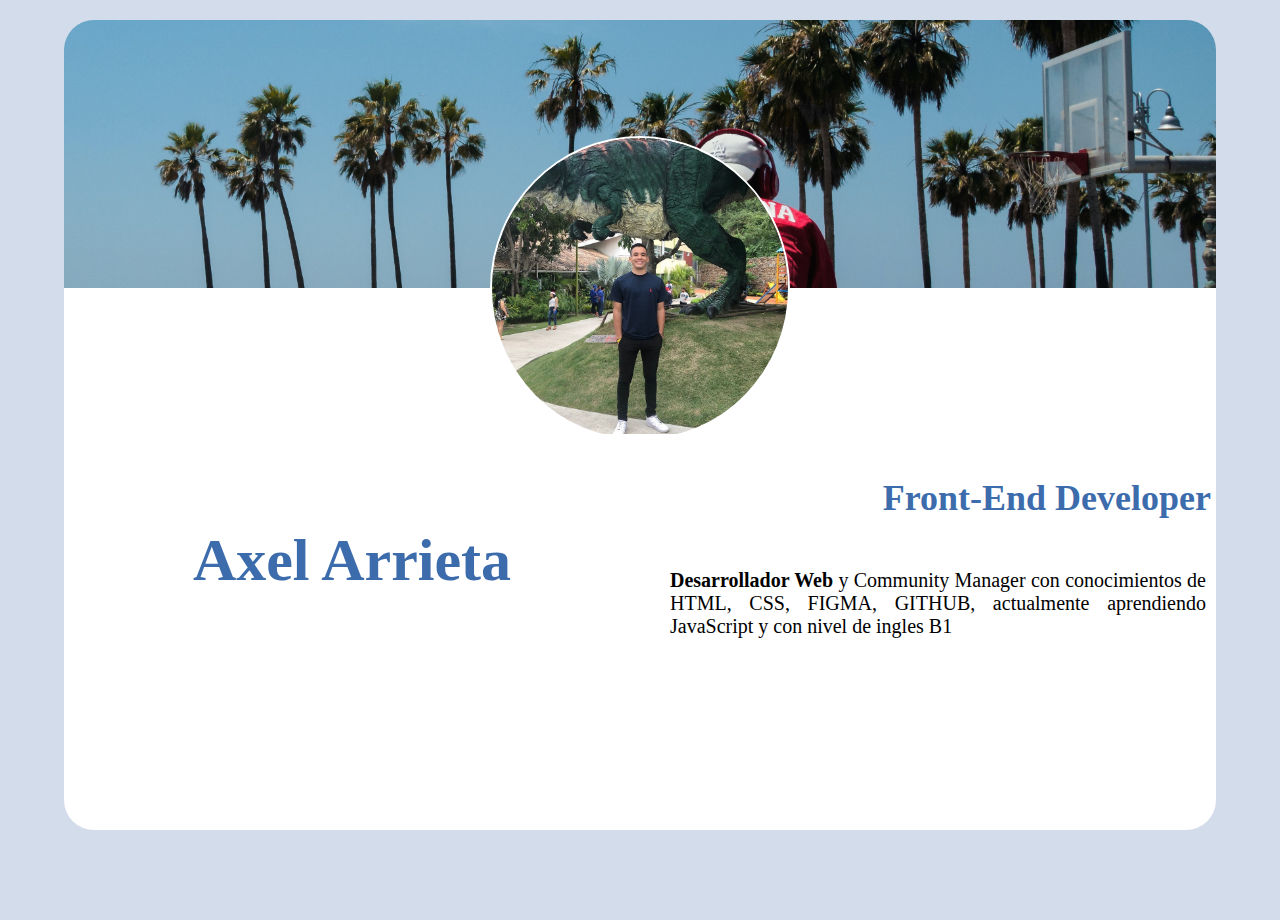
<file: index.html>
<!DOCTYPE html>
<html lang="en">
<head>
    <meta charset="UTF-8">
    <meta http-equiv="X-UA-Compatible" content="IE=edge">
    <meta name="viewport" content="width=device-width, initial-scale=1.0">
    <link rel="stylesheet" href="style.css">
    <link rel="stylesheet" href="https://cdnjs.cloudflare.com/ajax/libs/font-awesome/6.1.1/css/all.min.css" integrity="sha512-KfkfwYDsLkIlwQp6LFnl8zNdLGxu9YAA1QvwINks4PhcElQSvqcyVLLD9aMhXd13uQjoXtEKNosOWaZqXgel0g==" crossorigin="anonymous" referrerpolicy="no-referrer" />
    <link rel="preconnect" href="https://fonts.googleapis.com">
    <link rel="preconnect" href="https://fonts.gstatic.com" crossorigin>
    <link href="https://fonts.googleapis.com/css2?family=Advent+Pro&display=swap" rel="stylesheet">
    <title>Presentation Card</title>
</head>
<body>
    <div class="container">
        <section class="up">
            <figure class="img-container">
                <img src="foto-perfil.jpg" alt="foto de perfil">
            </figure>
        </section>
        <section class="down">
            <h1 class="down__title">
                Axel Arrieta
            </h1>
            <article class="down__text">
                <h2 class="dow__text-title">
                    Front-End Developer
                </h2>
                <p class="down__text-parragraph">
                    <span>Desarrollador Web</span> y Community Manager con conocimientos de HTML, CSS, FIGMA, GITHUB, actualmente aprendiendo JavaScript y con nivel de ingles B1
                </p>
            </article>
            <article class="down__socialmedia">
                <i class="fa-brands fa-instagram fa-beat-fade"></i>
                <i class="fa-brands fa-github fa-beat-fade"></i>
                <i class="fa-brands fa-whatsapp fa-beat-fade"></i>
            </article>
        </section>
    </div>


</body>
</html>
</file>
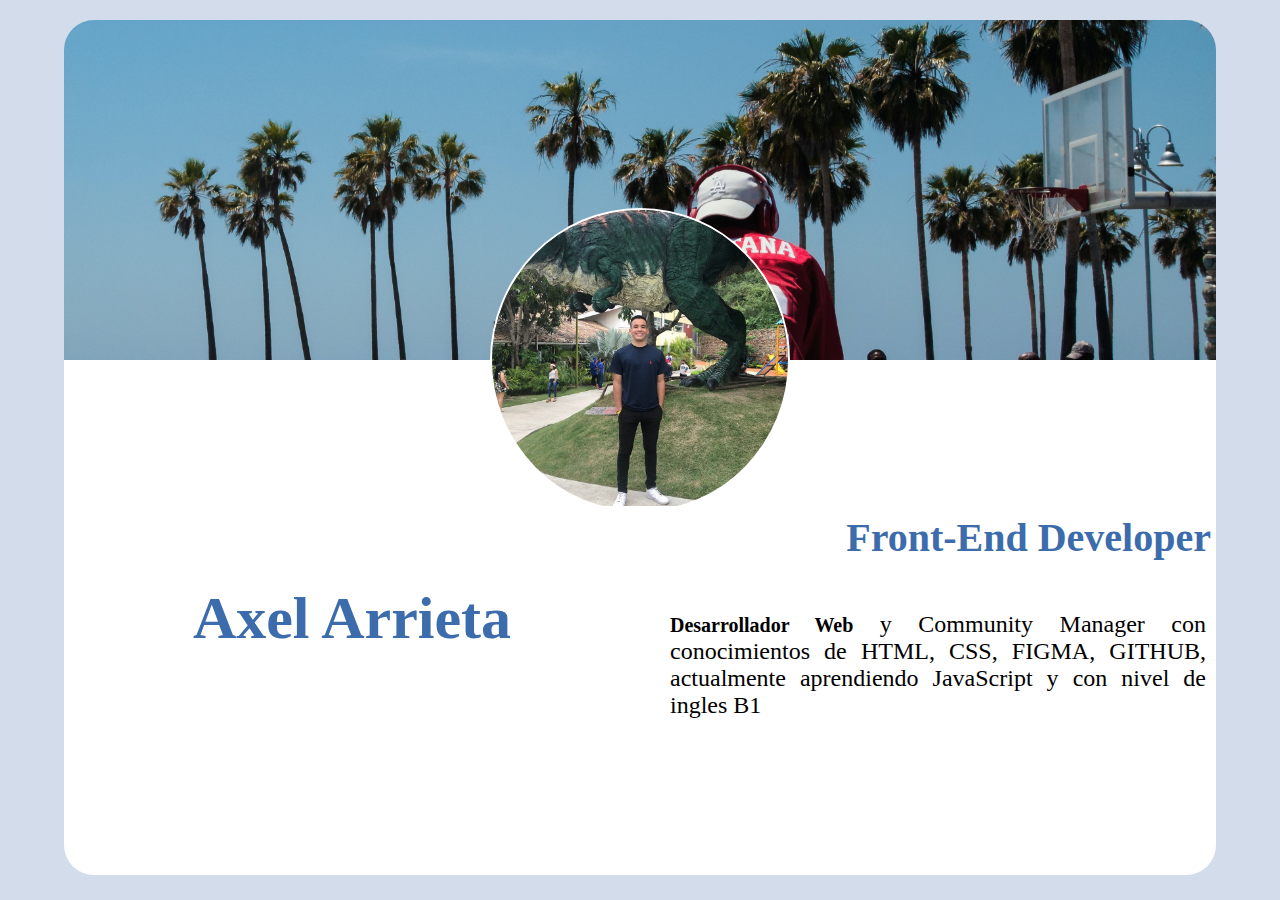
<file: primerdesafio.html>
<!DOCTYPE html>
<html lang="en">
<head>
    <meta charset="UTF-8">
    <meta http-equiv="X-UA-Compatible" content="IE=edge">
    <meta name="viewport" content="width=device-width, initial-scale=1.0">
    <link rel="stylesheet" href="primerdesafio.css">
    <link rel="stylesheet" href="https://cdnjs.cloudflare.com/ajax/libs/font-awesome/6.1.1/css/all.min.css" integrity="sha512-KfkfwYDsLkIlwQp6LFnl8zNdLGxu9YAA1QvwINks4PhcElQSvqcyVLLD9aMhXd13uQjoXtEKNosOWaZqXgel0g==" crossorigin="anonymous" referrerpolicy="no-referrer" />
    <link rel="preconnect" href="https://fonts.googleapis.com">
    <link rel="preconnect" href="https://fonts.gstatic.com" crossorigin>
    <link href="https://fonts.googleapis.com/css2?family=Advent+Pro&display=swap" rel="stylesheet">
    <title>Presentation Card</title>
</head>
<body>
    <div class="container">
        <section class="up">
            <figure class="img-container">
                <img src="foto-perfil.jpg" alt="foto de perfil">
            </figure>
        </section>
        <section class="down">
            <h1 class="down__title">
                Axel Arrieta
            </h1>
            <article class="down__text">
                <h2 class="dow__text-title">
                    Front-End Developer
                </h2>
                <p class="down__text-parragraph">
                    <span>Desarrollador Web</span> y Community Manager con conocimientos de HTML, CSS, FIGMA, GITHUB, actualmente aprendiendo JavaScript y con nivel de ingles B1
                </p>
            </article>
            <article class="down__socialmedia">
                <i class="fa-brands fa-instagram fa-beat-fade"></i>
                <i class="fa-brands fa-github fa-beat-fade"></i>
                <i class="fa-brands fa-whatsapp fa-beat-fade"></i>
            </article>
        </section>
    </div>


</body>
</html>
</file>
<file: style.css>
*{
    box-sizing: border-box;
    margin: 0;
    padding: 0;
    font-size: 15px;
}
:root{
    --principal-bg-color: #D3DCEB;
    --principal-text-color: #3C6CAC;
    --second-text-color: #0000;
}
body{
    background-color: var(--principal-bg-color);
}
.container{
    width: 90%;
    max-width: 1200px;
    margin: auto;
    height: 100vh;
    max-height: 1000px;
    border-radius: 30px;
    overflow: hidden;
    margin-top: 20px;
}
.up{
    position: relative;
    width: 100%;
    height: 30%;
    background-image: url(de-espalda-palmera.jpg);
    background-size: cover;
    background-position: center center;
    border-bottom: 2px white solid;
}
.img-container{
    border: 2px white solid;
    position: absolute;
    top: 100%;
    left: 0;
    right: 0;
    bottom: 0;
    margin: auto;
    width: 60%;
    min-width: 150px;
    max-width: 300px;
    height: fit-content;
    border-radius: 50%;
    overflow: hidden;
    z-index: 999;
}
.img-container img{
    object-fit: cover;
    width: 100%;
    height: 100%;
}
.down{
    width: 100%;
    height: 60%;
    background-color: white;
    display: flex;
    flex-direction: row;
    flex-wrap: wrap;
    justify-content: space-between;
    border-bottom-left-radius: 30px;
    border-bottom-right-radius: 30px;
}
.down__title{
    width: 100%;
    height: fit-content;
    font-size: 3rem;
    text-align: center;
    margin-top: 30%;
    border-radius: 30px;
    color: var(--principal-text-color);
}
.down__text{
    height: fit-content;
    width: 100%;
}
.down__text h2{
    font-size: 1.8rem;
    padding: 5px 5px 5px 10px;
    text-align: center;
    color: var(--principal-text-color);
}
.down__text p{
    width: 100%;
    max-width: 600px;
    margin-left: auto;
    margin-right: auto;
    font-size: 1rem;
    padding: 10px;
    text-align: justify;
}
.down__text p span{
    font-weight: bolder;
}
.down__socialmedia {
    height: fit-content;
    display: flex;
    justify-content: space-evenly;
    width: 100%;
}
.down__socialmedia i{
    font-size: 2rem;
    color: var(--principal-text-color);
    cursor: pointer;
}

@media only screen and (min-width : 930px) {
    *{
        font-size: 20px
    }
    .down{
        flex-wrap: nowrap;
        width: 100%;
        position: relative;
    }
    .down__title{
        margin: 0px;
        width: 50%;
        height: 100%;
        display: flex;
        justify-content: center;
        align-items: center;
    }
    .down__text{
        height: 100%;
        width: 50%;
        display: flex;
        flex-direction: column;
        justify-content: center;
    }
    .down__text h2{
        text-align: end;
        padding-bottom: 40px;
    }
    .down__text p{
        text-align: justify;
        padding-left: 30px;
    }
    .down__socialmedia{
        width: 50%;
        position: absolute;
        bottom: 0;
        left: 25%;
        padding: 10px;
    }

    }

    @media only screen and (max-height : 550px){
        *{
            font-size: 12px
        }
        .container{
            margin-top: 10px;
        }
        .img-container{
            width: 30%;
        }
        .down{
            flex-wrap: nowrap;
            width: 100%;
            position: relative;
        }
        .down__title{
            margin: 0px;
            width: 50%;
            height: 100%;
            display: flex;
            justify-content: center;
            align-items: center;
        }
        .down__text{
            height: 100%;
            width: 50%;
            display: flex;
            flex-direction: column;
            justify-content: center;
        }
        .down__text h2{
            text-align: end;
            font-size: 1.7rem;
            padding-bottom: 20px;
        }
        .down__text p{
            text-align: justify;
            padding-left: 30px;
            width: 90%;
            margin-left: auto;
        }
        .down__socialmedia{
            width: 50%;
            position: absolute;
            bottom: 0;
            left: 25%;
            padding: 10px;
        }
    }
</file>
<file: primerdesafio.css>
*{
    box-sizing: border-box;
    margin: 0;
    padding: 0;
    font-size: 15px;
}
:root{
    --principal-bg-color: #D3DCEB;
    --principal-text-color: #3C6CAC;
    --second-text-color: #0000;
}
body{
    background-color: var(--principal-bg-color);
}
.container{
    width: 90%;
    max-width: 1200px;
    margin: auto;
    height: 95vh;
    max-height: 1000px;
    border-radius: 30px;
    overflow: hidden;
    margin-top: 20px;
}
.up{
    position: relative;
    width: 100%;
    height: 40%;
    background-image: url(de-espalda-palmera.jpg);
    background-size: cover;
    background-position: center center;
    border-bottom: 2px white solid;
}
.img-container{
    border: 2px white solid;
    position: absolute;
    top: 100%;
    left: 0;
    right: 0;
    bottom: 0;
    margin: auto;
    width: 60%;
    min-width: 150px;
    max-width: 300px;
    height: fit-content;
    border-radius: 50%;
    overflow: hidden;
    z-index: 999;
}
.img-container img{
    object-fit: cover;
    width: 100%;
    height: 100%;
}
.down{
    width: 100%;
    height: 60%;
    background-color: white;
    display: flex;
    flex-direction: row;
    flex-wrap: wrap;
    justify-content: space-between;
}
.down__title{
    width: 100%;
    height: fit-content;
    font-size: 3rem;
    text-align: center;
    margin-top: 30%;
    color: var(--principal-text-color);
}
.down__text{
    height: fit-content;
    width: 100%;
}
.down__text h2{
    font-size: 2rem;
    padding: 5px 5px 5px 10px;
    text-align: center;
    color: var(--principal-text-color);
}
.down__text p{
    width: 100%;
    font-size: 1.2rem;
    padding: 10px;
    text-align: justify;
}
.down__text p span{
    font-weight: bolder;
}
.down__socialmedia {
    height: fit-content;
    display: flex;
    justify-content: space-evenly;
    width: 100%;
}
.down__socialmedia i{
    font-size: 2rem;
    color: var(--principal-text-color);
}

@media only screen and (min-width : 950px) {
    *{
        font-size: 20px
    }
    .down{
        flex-wrap: nowrap;
        width: 100%;
        position: relative;
    }
    .down__title{
        margin: 0px;
        width: 50%;
        height: 100%;
        display: flex;
        justify-content: center;
        align-items: center;
    }
    .down__text{
        height: 100%;
        width: 50%;
        display: flex;
        flex-direction: column;
        justify-content: center;
    }
    .down__text h2{
        text-align: end;
        padding-bottom: 40px;
    }
    .down__text p{
        text-align: justify;
        padding-left: 30px;
    }
    .down__socialmedia{
        width: 50%;
        position: absolute;
        bottom: 0;
        left: 25%;
        padding: 10px;
    }

    }

    @media only screen and (max-height : 550px){
        *{
            font-size: 12px
        }
        .container{
            margin-top: 10px;
        }
        .img-container{
            width: 30%;
        }
        .down{
            flex-wrap: nowrap;
            width: 100%;
            position: relative;
        }
        .down__title{
            margin: 0px;
            width: 50%;
            height: 100%;
            display: flex;
            justify-content: center;
            align-items: center;
        }
        .down__text{
            height: 100%;
            width: 50%;
            display: flex;
            flex-direction: column;
            justify-content: center;
        }
        .down__text h2{
            text-align: end;
            padding-bottom: 20px;
        }
        .down__text p{
            text-align: justify;
            padding-left: 30px;
            width: 90%;
            margin-left: auto;
        }
        .down__socialmedia{
            width: 50%;
            position: absolute;
            bottom: 0;
            left: 25%;
            padding: 10px;
        }
    }
</file>
